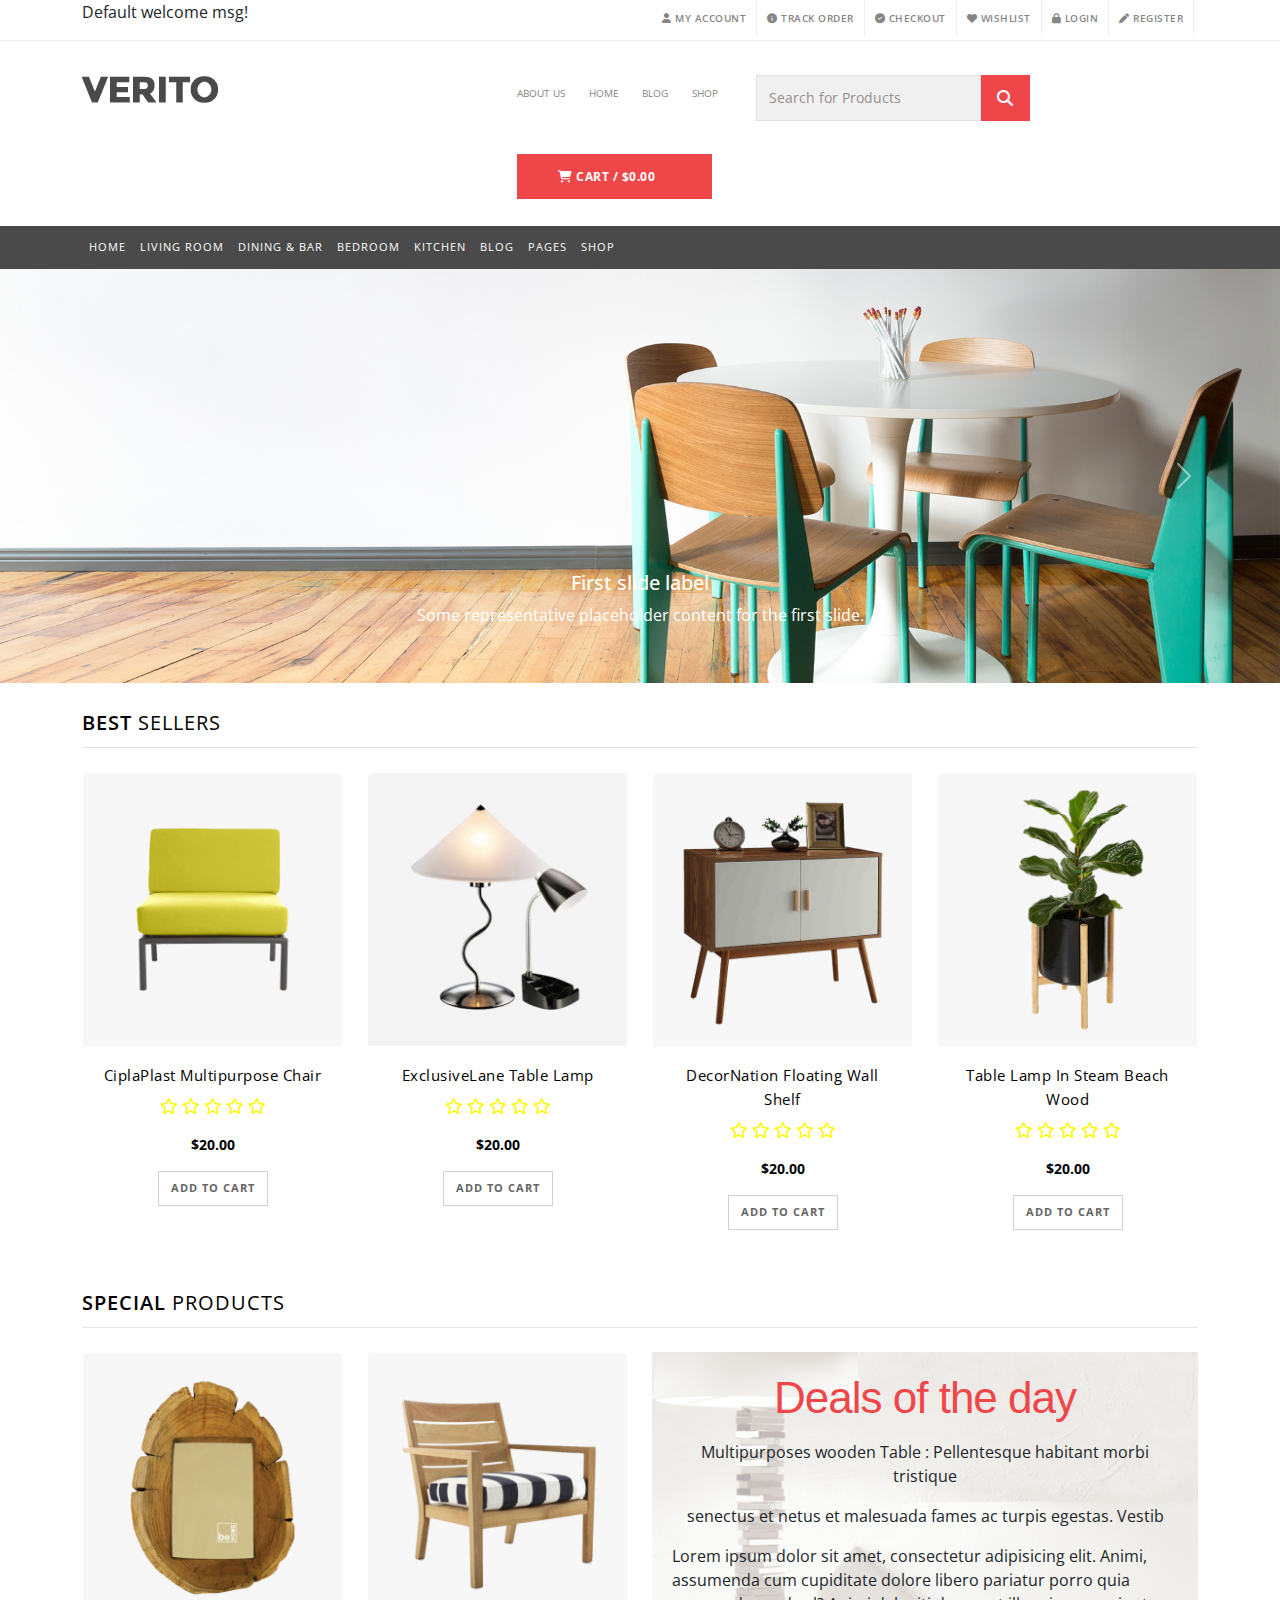
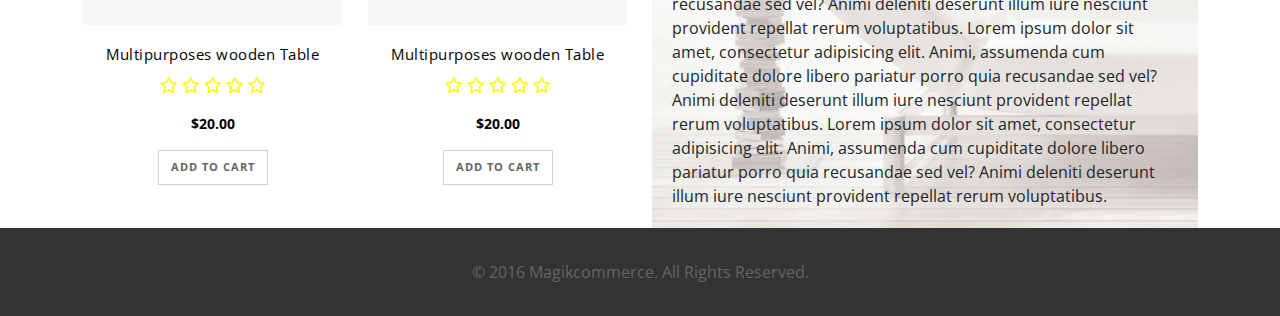
<file: index.html>
<!doctype html>
<html lang="en">
<head>
  <meta charset="utf-8">
  <meta name="viewport" content="width=device-width, initial-scale=1">
  <title>Verito Demo &#8211; Just another WordPress MagikThemes Sites site</title>
  <link href="css/style.css" rel="stylesheet">
</head>
<body>

<!--Markup for Header-->
<header>
  <div class="top-header">
    <div class="container">
      <div class="row">
        <div class="col-sm-3">
          <p>Default welcome msg!</p>
        </div>
        <div class="col-sm-6 offset-sm-3">
          <ul class="nav">
            <li class="nav-item">
              <a class="nav-link" href="#">
                <i class="fa-solid fa-user"></i>
                My Account
              </a>
            </li>
            <li class="nav-item">
              <a class="nav-link" href="#">
                <i class="fa-solid fa-circle-info"></i>
                Track Order
              </a>
            </li>
            <li class="nav-item">
              <a class="nav-link" href="#">
                <i class="fa-solid fa-circle-check"></i>
                Checkout
              </a>
            </li>
            <li class="nav-item">
              <a class="nav-link" href="#">
                <i class="fa-solid fa-heart"></i>
                Wishlist
              </a>
            </li>
            <li class="nav-item">
              <a class="nav-link" href="login.html">
                <i class="fa-solid fa-lock"></i>
                Login
              </a>
            </li>
            <li class="nav-item">
              <a class="nav-link" href="sign-up.html">
                <i class="fa-solid fa-pen"></i>
                Register
              </a>
            </li>
          </ul>
        </div>
      </div>

    </div>
  </div>

  <div class="middle-part">
    <div class="container">
      <div class="row">
        <div class="col-sm-2">
          <div class="logo">
            <a class="navbar-brand" href="#">
              <img src="img/logo.png" alt="Logo Icon" class="img-fluid">
            </a>
          </div>
        </div>
        <div class="col-sm-8 offset-sm-2">
          <ul class="nav ms-5">
            <li class="nav-item">
              <a class="nav-link about-us" href="#"> About Us</a>
            </li>
            <li class="nav-item">
              <a class="nav-link about-us" href="#">Home</a>
            </li>
            <li class="nav-item">
              <a class="nav-link about-us" href="#">Blog</a>
            </li>
            <li class="nav-item">
              <a class="nav-link about-us me-4" href="#">Shop</a>
            </li>
            <li class="nav-item">
              <a class="nav-link" href="#">
                <div class="input-group mb-3">
                  <input type="text" class="form-control" placeholder="Search for Products" aria-label="Search for Products" aria-describedby="basic-addon">
                  <span class="input-group-text" id="basic-addon">
                    <i class="fa-solid fa-magnifying-glass"></i>
                  </span>
                </div>

              </a>
            </li>
            <li class="nav-item">
              <a class="nav-link" href="#">
                <button type="button" class="btn btn-danger">
                  <i class="fa-solid fa-cart-shopping"></i>
                  <span class="price">Cart / <span class="price_code">&dollar;</span>0.00</span>
                </button>
              </a>
            </li>

          </ul>
        </div>
      </div>

    </div>

  </div>

  <nav class="navbar navbar-expand-lg bg-body-tertiary">
    <div class="container">
      <button class="navbar-toggler" type="button" data-bs-toggle="collapse" data-bs-target="#myNav" aria-controls="navbarSupportedContent" aria-expanded="false" aria-label="Toggle navigation">
        <span class="navbar-toggler-icon"></span>
      </button>
      <div class="collapse navbar-collapse" id="myNav">
        <ul class="navbar-nav me-auto mb-2 mb-lg-0">
          <li class="nav-item">
            <a class="nav-link active" aria-current="page" href="index.html">Home</a>
          </li>
          <li class="nav-item">
            <a class="nav-link" href="product.html">Living Room</a>
          </li>
          <li class="nav-item">
            <a class="nav-link" href="#"> Dining & Bar</a>
          </li>
          <li class="nav-item">
            <a class="nav-link" href="#">Bedroom</a>
          </li>
          <li class="nav-item">
            <a class="nav-link" href="#">Kitchen</a>
          </li>
          <li class="nav-item">
            <a class="nav-link" href="#">Blog</a>
          </li>
          <li class="nav-item">
            <a class="nav-link" href="#">Pages</a>
          </li>
          <li class="nav-item">
            <a class="nav-link" href="#">Shop</a>
          </li>

        </ul>
      </div>
    </div>
  </nav>

</header>

<!--Markup for Banner-->
<section class="banner">
  <div id="myCarousel" class="carousel slide carousel-fade" data-bs-ride="carousel" data-bs-touch="true">
    <div class="carousel-inner">
      <div class="carousel-item active">
        <img src="img/slide-1.jpg" class="d-block w-100" alt="Banner image">
        <div class="carousel-caption d-none d-md-block">
          <h5>First slide label</h5>
          <p>Some representative placeholder content for the first slide.</p>
        </div>
      </div>
      <div class="carousel-item">
        <img src="img/slide-2.jpg" class="d-block w-100" alt="Banner image">
        <div class="carousel-caption d-none d-md-block">
          <h5>Second slide label</h5>
          <p>Some representative placeholder content for the second slide.</p>
        </div>
      </div>
      <div class="carousel-item">
        <img src="img/slide-3.jpg" class="d-block w-100" alt="Banner image">
        <div class="carousel-caption d-none d-md-block">
          <h5>Third slide label</h5>
          <p>Some representative placeholder content for the third slide.</p>
        </div>
      </div>
      <div class="carousel-item">
        <img src="img/slide-4.jpg" class="d-block w-100" alt="Banner image">
        <div class="carousel-caption d-none d-md-block">
          <h5>Third slide label</h5>
          <p>Some representative placeholder content for the third slide.</p>
        </div>
      </div>


    </div>
    <button class="carousel-control-prev" type="button" data-bs-target="#myCarousel" data-bs-slide="prev">
      <span class="carousel-control-prev-icon" aria-hidden="true"></span>
      <span class="visually-hidden">Previous</span>
    </button>
    <button class="carousel-control-next" type="button" data-bs-target="#myCarousel" data-bs-slide="next">
      <span class="carousel-control-next-icon" aria-hidden="true"></span>
      <span class="visually-hidden">Next</span>
    </button>
  </div>

</section>

<!--Markup for Best Sellers-->
<section class="products">
  <div class="container">
    <h2 class="text-uppercase">Best <span>Sellers</span></h2>

    <div class="row row-cols-1 row-cols-md-4 g-4">
      <div class="col">
        <div class="card h-100">
          <a href="product-detail.html" title="CiplaPlast Multipurpose Chair"><img src="img/product1-266x280.jpg" class="card-img-top" alt="Best Seller Image"></a>
          <div class="card-body text-center">
            <h5 class="card-title"><a href="product-detail.html">CiplaPlast Multipurpose Chair</a></h5>
            <p class="rating">
              <i class="fa-regular fa-star"></i>
              <i class="fa-regular fa-star"></i>
              <i class="fa-regular fa-star"></i>
              <i class="fa-regular fa-star"></i>
              <i class="fa-regular fa-star"></i>
            </p>
            <p class="price">&dollar;20.00</p>
            <p class="">
              <button type="button" class="btn btn-danger">Add to cart</button>
            </p>
          </div>
        </div>
      </div>
      <div class="col">
        <div class="card h-100">
          <a href="#" title="ExclusiveLane Table Lamp"><img src="img/product5-266x280.jpg" class="card-img-top" alt="Best Seller Image"></a>
          <div class="card-body text-center">
            <h5 class="card-title"><a href="#"> ExclusiveLane Table Lamp</a></h5>
            <p class="rating">
              <i class="fa-regular fa-star"></i>
              <i class="fa-regular fa-star"></i>
              <i class="fa-regular fa-star"></i>
              <i class="fa-regular fa-star"></i>
              <i class="fa-regular fa-star"></i>
            </p>
            <p class="price">&dollar;20.00</p>
            <p class="">
              <button type="button" class="btn btn-danger">Add to cart</button>
            </p>
          </div>
        </div>
      </div>
      <div class="col">
        <div class="card h-100">
          <a href="#" title="DecorNation Floating Wall Shelf"><img src="img/product2-266x280.jpg" class="card-img-top" alt="Best Seller Image"></a>
          <div class="card-body text-center">
            <h5 class="card-title"><a href="#">DecorNation Floating Wall Shelf</a></h5>
            <p class="rating">
              <i class="fa-regular fa-star"></i>
              <i class="fa-regular fa-star"></i>
              <i class="fa-regular fa-star"></i>
              <i class="fa-regular fa-star"></i>
              <i class="fa-regular fa-star"></i>
            </p>
            <p class="price">&dollar;20.00</p>
            <p class="">
              <button type="button" class="btn btn-danger">Add to cart</button>
            </p>
          </div>
        </div>
      </div>
      <div class="col">
        <div class="card h-100">
          <a href="#" title="Table Lamp In Steam Beach Wood"><img src="img/product23-266x280.jpg" class="card-img-top" alt="Best Seller Image"></a>
          <div class="card-body text-center">
            <h5 class="card-title"><a href="#">Table Lamp In Steam Beach Wood</a></h5>
            <p class="rating">
              <i class="fa-regular fa-star"></i>
              <i class="fa-regular fa-star"></i>
              <i class="fa-regular fa-star"></i>
              <i class="fa-regular fa-star"></i>
              <i class="fa-regular fa-star"></i>
            </p>
            <p class="price">&dollar;20.00</p>
            <p class="text-center">
              <button type="button" class="btn btn-danger">Add to cart</button>
            </p>
          </div>
        </div>
      </div>
    </div>
  </div>

</section>

<!--Markup for New Products-->
<section class="products">
  <div class="container">
    <h2 class="text-uppercase">Special <span>Products</span></h2>

    <div class="row">
      <div class="col-sm-6">
        <div class="row row-cols-1 row-cols-md-2 g-4">
          <div class="col">
            <div class="card h-100">
              <a href="#" title="Multipurposes wooden Table"><img src="img/product27-266x280.jpg" class="card-img-top" alt="Best Seller Image"></a>
              <div class="card-body text-center">
                <h5 class="card-title"><a href="#">Multipurposes wooden Table</a></h5>
                <p class="rating">
                  <i class="fa-regular fa-star"></i>
                  <i class="fa-regular fa-star"></i>
                  <i class="fa-regular fa-star"></i>
                  <i class="fa-regular fa-star"></i>
                  <i class="fa-regular fa-star"></i>
                </p>
                <p class="price">&dollar;20.00</p>
                <p class="">
                  <button type="button" class="btn btn-danger">Add to cart</button>
                </p>
              </div>
            </div>
          </div>
          <div class="col">
            <div class="card h-100">
              <a href="#" title="Multipurposes wooden Table"><img src="img/product22-266x280.jpg" class="card-img-top" alt="Best Seller Image"></a>
              <div class="card-body text-center">
                <h5 class="card-title"><a href="#">Multipurposes wooden Table</a></h5>
                <p class="rating">
                  <i class="fa-regular fa-star"></i>
                  <i class="fa-regular fa-star"></i>
                  <i class="fa-regular fa-star"></i>
                  <i class="fa-regular fa-star"></i>
                  <i class="fa-regular fa-star"></i>
                </p>
                <p class="price">&dollar;20.00</p>
                <p class="">
                  <button type="button" class="btn btn-danger">Add to cart</button>
                </p>
              </div>
            </div>
          </div>
        </div>
      </div>
      <div class="col-sm-6">
        <div class="offer-slider">
          <h3>Deals of the day</h3>
          <p class="text-center"></p>
          <p class="text-center">Multipurposes wooden Table : Pellentesque habitant morbi tristique </p>
          <p class="text-center">senectus et netus et malesuada fames ac turpis egestas. Vestib </p>
          Lorem ipsum dolor sit amet, consectetur adipisicing elit. Animi, assumenda cum cupiditate dolore libero pariatur porro quia recusandae sed vel? Animi deleniti deserunt illum iure nesciunt provident repellat rerum voluptatibus.
          Lorem ipsum dolor sit amet, consectetur adipisicing elit. Animi, assumenda cum cupiditate dolore libero pariatur porro quia recusandae sed vel? Animi deleniti deserunt illum iure nesciunt provident repellat rerum voluptatibus.
          Lorem ipsum dolor sit amet, consectetur adipisicing elit. Animi, assumenda cum cupiditate dolore libero pariatur porro quia recusandae sed vel? Animi deleniti deserunt illum iure nesciunt provident repellat rerum voluptatibus.

        </div>

      </div>

    </div>
  </div>

</section>



<footer>
  <div class="footer-bottom">
    <div class="container">
      <p class="text-center">&copy; 2016 Magikcommerce. All Rights Reserved.</p>
    </div>
  </div>
</footer>


<script src="js/bootstrap.bundle.min.js"></script>

<script>
  const myCarouselElement = document.querySelector('#myCarousel')

  const carousel = new bootstrap.Carousel(myCarouselElement, {
    interval: 1800,
    touch: true
  })

</script>
</body>
</html>
</file>
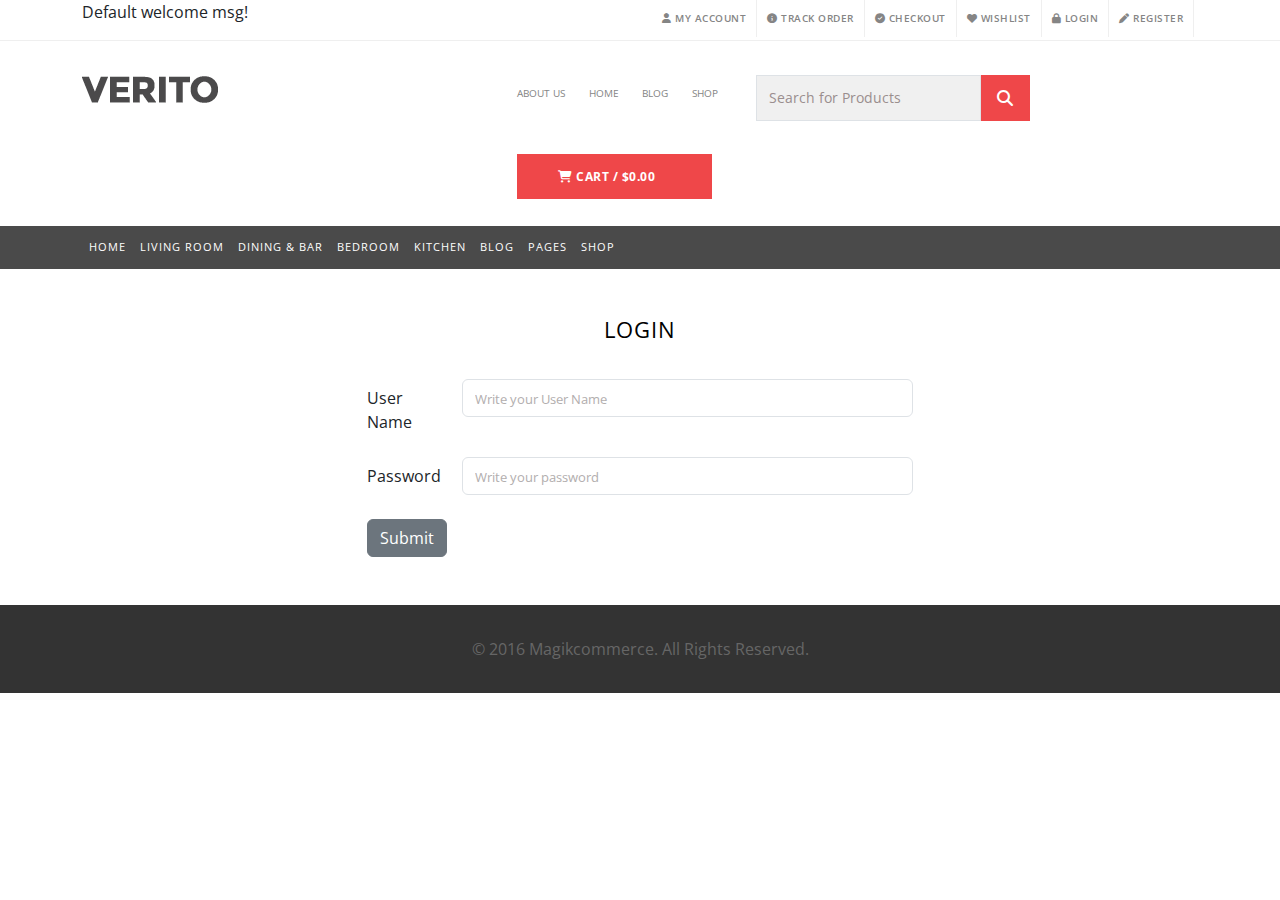
<file: login.html>
<!doctype html>
<html lang="en">
<head>
  <meta charset="utf-8">
  <meta name="viewport" content="width=device-width, initial-scale=1">
  <title>Verito Demo &#8211; Just another WordPress MagikThemes Sites site</title>
  <link href="css/style.css" rel="stylesheet">
</head>
<body>

<!--Markup for Header-->
<header>
  <div class="top-header">
    <div class="container">
      <div class="row">
        <div class="col-sm-3">
          <p>Default welcome msg!</p>
        </div>
        <div class="col-sm-6 offset-sm-3">
          <ul class="nav">
            <li class="nav-item">
              <a class="nav-link" href="#">
                <i class="fa-solid fa-user"></i>
                My Account
              </a>
            </li>
            <li class="nav-item">
              <a class="nav-link" href="#">
                <i class="fa-solid fa-circle-info"></i>
                Track Order
              </a>
            </li>
            <li class="nav-item">
              <a class="nav-link" href="#">
                <i class="fa-solid fa-circle-check"></i>
                Checkout
              </a>
            </li>
            <li class="nav-item">
              <a class="nav-link" href="#">
                <i class="fa-solid fa-heart"></i>
                Wishlist
              </a>
            </li>
            <li class="nav-item">
              <a class="nav-link" href="#">
                <i class="fa-solid fa-lock"></i>
                Login
              </a>
            </li>
            <li class="nav-item">
              <a class="nav-link" href="sign-up.html">
                <i class="fa-solid fa-pen"></i>
                Register
              </a>
            </li>
          </ul>
        </div>
      </div>

    </div>
  </div>

  <div class="middle-part">
    <div class="container">
      <div class="row">
        <div class="col-sm-2">
          <div class="logo">
            <a class="navbar-brand" href="#">
              <img src="img/logo.png" alt="Logo Icon" class="img-fluid">
            </a>
          </div>
        </div>
        <div class="col-sm-8 offset-sm-2">
          <ul class="nav ms-5">
            <li class="nav-item">
              <a class="nav-link about-us" href="#"> About Us</a>
            </li>
            <li class="nav-item">
              <a class="nav-link about-us" href="#">Home</a>
            </li>
            <li class="nav-item">
              <a class="nav-link about-us" href="#">Blog</a>
            </li>
            <li class="nav-item">
              <a class="nav-link about-us me-4" href="#">Shop</a>
            </li>
            <li class="nav-item">
              <a class="nav-link" href="#">
                <div class="input-group mb-3">
                  <input type="text" class="form-control" placeholder="Search for Products" aria-label="Search for Products" aria-describedby="basic-addon">
                  <span class="input-group-text" id="basic-addon">
                    <i class="fa-solid fa-magnifying-glass"></i>
                  </span>
                </div>

              </a>
            </li>
            <li class="nav-item">
              <a class="nav-link" href="#">
                <button type="button" class="btn btn-danger">
                  <i class="fa-solid fa-cart-shopping"></i>
                  <span class="price">Cart / <span class="price_code">&dollar;</span>0.00</span>
                </button>
              </a>
            </li>

          </ul>
        </div>
      </div>

    </div>

  </div>

  <nav class="navbar navbar-expand-lg bg-body-tertiary">
    <div class="container">
      <button class="navbar-toggler" type="button" data-bs-toggle="collapse" data-bs-target="#myNav" aria-controls="navbarSupportedContent" aria-expanded="false" aria-label="Toggle navigation">
        <span class="navbar-toggler-icon"></span>
      </button>
      <div class="collapse navbar-collapse" id="myNav">
        <ul class="navbar-nav me-auto mb-2 mb-lg-0">
          <li class="nav-item">
            <a class="nav-link active" aria-current="page" href="index.html">Home</a>
          </li>
          <li class="nav-item">
            <a class="nav-link" href="product.html">Living Room</a>
          </li>
          <li class="nav-item">
            <a class="nav-link" href="#"> Dining & Bar</a>
          </li>
          <li class="nav-item">
            <a class="nav-link" href="#">Bedroom</a>
          </li>
          <li class="nav-item">
            <a class="nav-link" href="#">Kitchen</a>
          </li>
          <li class="nav-item">
            <a class="nav-link" href="#">Blog</a>
          </li>
          <li class="nav-item">
            <a class="nav-link" href="#">Pages</a>
          </li>
          <li class="nav-item">
            <a class="nav-link" href="#">Shop</a>
          </li>

        </ul>
      </div>
    </div>
  </nav>

</header>

<section class="logIn">
  <div class="container">
    <h4 class="text-center mt-5 mb-4">Login</h4>
    <div class="row">
      <div class="col-sm-6 offset-sm-3">
        <form method="post" action="#">
          <div class="mb-3 row">
            <label for="inputUserName" class="col-sm-2 col-form-label">User Name</label>
            <div class="col-sm-10">
              <input
                      type="text"
                      class="form-control"
                      id="inputUserName"
                      name="user-name"
                      value=""
                      placeholder="Write your User Name">
            </div>
          </div>
          <div class="mb-3 row">
            <label for="inputPassword" class="col-sm-2 col-form-label">Password</label>
            <div class="col-sm-10">
              <input
                      type="password"
                      class="form-control"
                      id="inputPassword"
                      name="password"
                      value="" placeholder="Write your password">
            </div>
          </div>
          <div class="mb-5 row mt-4">
            <div class="col-sm-10">
              <button type="submit" class="btn btn-secondary">Submit</button>
            </div>
          </div>



        </form>


      </div>
    </div>


  </div>
</section>



<footer>
  <div class="footer-bottom">
    <div class="container">
      <p class="text-center">&copy; 2016 Magikcommerce. All Rights Reserved.</p>
    </div>
  </div>
</footer>


<script src="js/bootstrap.bundle.min.js"></script>

<script>
  const myCarouselElement = document.querySelector('#myCarousel')

  const carousel = new bootstrap.Carousel(myCarouselElement, {
    interval: 1800,
    touch: true
  })

</script>
</body>
</html>
</file>
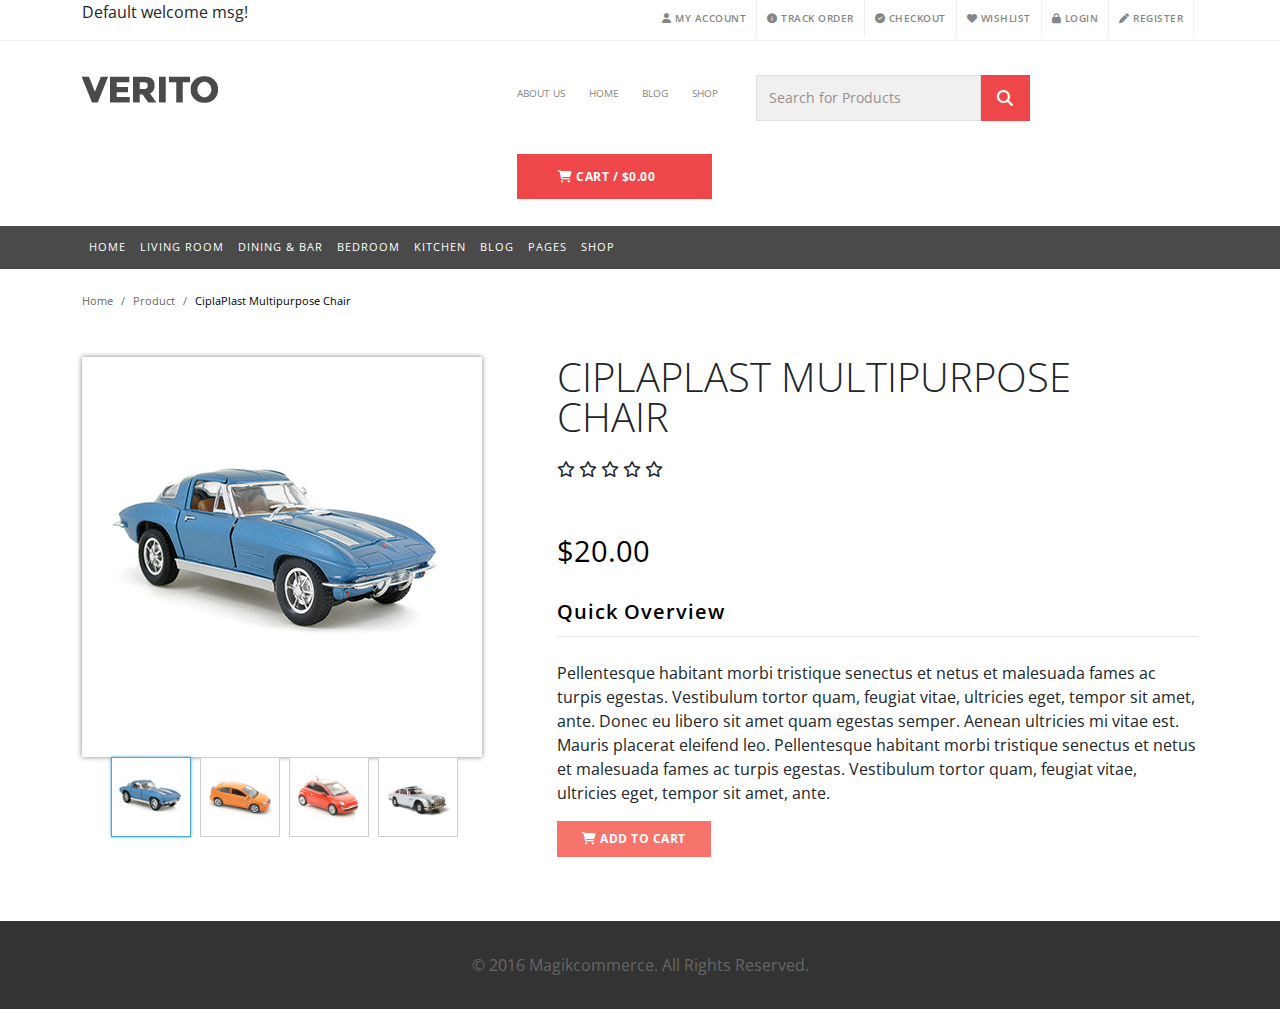
<file: product-detail.html>
<!doctype html>
<html lang="en">
<head>
  <meta charset="utf-8">
  <meta name="viewport" content="width=device-width, initial-scale=1">
  <title>Verito Demo &#8211; Just another WordPress MagikThemes Sites site</title>
  <script src="js/vendor/modernizr.js"></script>
  <script src="js/vendor/jquery.js"></script>
  <!-- xzoom plugin here -->
  <script type="text/javascript" src="dist/xzoom.min.js"></script>
  <link rel="stylesheet" type="text/css" href="dist/xzoom.css" media="all" />
  <!-- hammer plugin here -->


  <link href="css/style.css" rel="stylesheet">
</head>
<body>

<!--Markup for Header-->
<header>
  <div class="top-header">
    <div class="container">
      <div class="row">
        <div class="col-sm-3">
          <p>Default welcome msg!</p>
        </div>
        <div class="col-sm-6 offset-sm-3">
          <ul class="nav">
            <li class="nav-item">
              <a class="nav-link" href="#">
                <i class="fa-solid fa-user"></i>
                My Account
              </a>
            </li>
            <li class="nav-item">
              <a class="nav-link" href="#">
                <i class="fa-solid fa-circle-info"></i>
                Track Order
              </a>
            </li>
            <li class="nav-item">
              <a class="nav-link" href="#">
                <i class="fa-solid fa-circle-check"></i>
                Checkout
              </a>
            </li>
            <li class="nav-item">
              <a class="nav-link" href="#">
                <i class="fa-solid fa-heart"></i>
                Wishlist
              </a>
            </li>
            <li class="nav-item">
              <a class="nav-link" href="login.html">
                <i class="fa-solid fa-lock"></i>
                Login
              </a>
            </li>
            <li class="nav-item">
              <a class="nav-link" href="sign-up.html">
                <i class="fa-solid fa-pen"></i>
                Register
              </a>
            </li>
          </ul>
        </div>
      </div>

    </div>
  </div>

  <div class="middle-part">
    <div class="container">
      <div class="row">
        <div class="col-sm-2">
          <div class="logo">
            <a class="navbar-brand" href="#">
              <img src="img/logo.png" alt="Logo Icon" class="img-fluid">
            </a>
          </div>
        </div>
        <div class="col-sm-8 offset-sm-2">
          <ul class="nav ms-5">
            <li class="nav-item">
              <a class="nav-link about-us" href="#"> About Us</a>
            </li>
            <li class="nav-item">
              <a class="nav-link about-us" href="#">Home</a>
            </li>
            <li class="nav-item">
              <a class="nav-link about-us" href="#">Blog</a>
            </li>
            <li class="nav-item">
              <a class="nav-link about-us me-4" href="#">Shop</a>
            </li>
            <li class="nav-item">
              <a class="nav-link" href="#">
                <div class="input-group mb-3">
                  <input type="text" class="form-control" placeholder="Search for Products" aria-label="Search for Products" aria-describedby="basic-addon">
                  <span class="input-group-text" id="basic-addon">
                    <i class="fa-solid fa-magnifying-glass"></i>
                  </span>
                </div>

              </a>
            </li>
            <li class="nav-item">
              <a class="nav-link" href="#">
                <button type="button" class="btn btn-danger">
                  <i class="fa-solid fa-cart-shopping"></i>
                  <span class="price">Cart / <span class="price_code">&dollar;</span>0.00</span>
                </button>
              </a>
            </li>

          </ul>
        </div>
      </div>

    </div>

  </div>

  <nav class="navbar navbar-expand-lg bg-body-tertiary">
    <div class="container">
      <button class="navbar-toggler" type="button" data-bs-toggle="collapse" data-bs-target="#myNav" aria-controls="navbarSupportedContent" aria-expanded="false" aria-label="Toggle navigation">
        <span class="navbar-toggler-icon"></span>
      </button>
      <div class="collapse navbar-collapse" id="myNav">
        <ul class="navbar-nav me-auto mb-2 mb-lg-0">
          <li class="nav-item">
            <a class="nav-link active" aria-current="page" href="index.html">Home</a>
          </li>
          <li class="nav-item">
            <a class="nav-link" href="product.html">Living Room</a>
          </li>
          <li class="nav-item">
            <a class="nav-link" href="#"> Dining & Bar</a>
          </li>
          <li class="nav-item">
            <a class="nav-link" href="#">Bedroom</a>
          </li>
          <li class="nav-item">
            <a class="nav-link" href="#">Kitchen</a>
          </li>
          <li class="nav-item">
            <a class="nav-link" href="#">Blog</a>
          </li>
          <li class="nav-item">
            <a class="nav-link" href="#">Pages</a>
          </li>
          <li class="nav-item">
            <a class="nav-link" href="#">Shop</a>
          </li>

        </ul>
      </div>
    </div>
  </nav>

</header>

<div class="product-breadcrumb mt-4">
  <div class="container">
    <nav aria-label="breadcrumb">
      <ol class="breadcrumb">
        <li class="breadcrumb-item"><a href="index.html">Home</a></li>
        <li class="breadcrumb-item"><a href="product.html">Product</a></li>
        <li class="breadcrumb-item active" aria-current="page">CiplaPlast Multipurpose Chair</li>
      </ol>
    </nav>
  </div>
</div>

<section class="product-detail mt-5 mb-5">
  <div class="container">
    <div class="row">
      <div class="col-sm-5">
        <div class="xzoom-container">
          <img class="xzoom" id="xzoom-default" src="img/gallery/preview/01_b_car.jpg" xoriginal="img/gallery/original/01_b_car.jpg" />
          <div class="xzoom-thumbs">
            <a href="img/gallery/original/01_b_car.jpg"><img class="xzoom-gallery" width="80" src="img/gallery/thumbs/01_b_car.jpg"  xpreview="img/gallery/preview/01_b_car.jpg" title="The description goes here"></a>
            <a href="img/gallery/original/02_o_car.jpg"><img class="xzoom-gallery" width="80" src="img/gallery/preview/02_o_car.jpg" title="The description goes here"></a>
            <a href="img/gallery/original/03_r_car.jpg"><img class="xzoom-gallery" width="80" src="img/gallery/preview/03_r_car.jpg" title="The description goes here"></a>
            <a href="img/gallery/original/04_g_car.jpg"><img class="xzoom-gallery" width="80" src="img/gallery/preview/04_g_car.jpg" title="The description goes here"></a>
          </div>
        </div>
      </div>
      <div class="col-sm-7">

        <div class="product-name">
          <h1 class="product_title entry-title text-uppercase">CiplaPlast Multipurpose Chair</h1>
        </div>
        <div class="rating mt-2">
          <p>
            <i class="fa-regular fa-star"></i>
            <i class="fa-regular fa-star"></i>
            <i class="fa-regular fa-star"></i>
            <i class="fa-regular fa-star"></i>
            <i class="fa-regular fa-star"></i>
          </p>
          <p class="price mt-5">&dollar;20.00</p>
        </div>
        <div class="short-description">
          <h2>Quick Overview</h2>
          <p>Pellentesque habitant morbi tristique senectus et netus et malesuada fames ac turpis egestas. Vestibulum tortor quam, feugiat vitae, ultricies eget, tempor sit amet, ante. Donec eu libero sit amet quam egestas semper. Aenean ultricies mi vitae est. Mauris placerat eleifend leo. Pellentesque habitant morbi tristique senectus et netus et malesuada fames ac turpis egestas. Vestibulum tortor quam, feugiat vitae, ultricies eget, tempor sit amet, ante.</p>
        </div>



          <button type="button" class="btn btn-danger">
            <i class="fa-solid fa-cart-shopping"></i>
            Add to cart
          </button>


      </div>
    </div>

  </div>
</section>

<footer>
  <div class="footer-bottom">
    <div class="container">
      <p class="text-center">&copy; 2016 Magikcommerce. All Rights Reserved.</p>
    </div>
  </div>
</footer>


<script src="js/bootstrap.bundle.min.js"></script>

<script src="js/foundation.min.js"></script>
<script src="js/setup.js"></script>
</body>
</html>
</file>
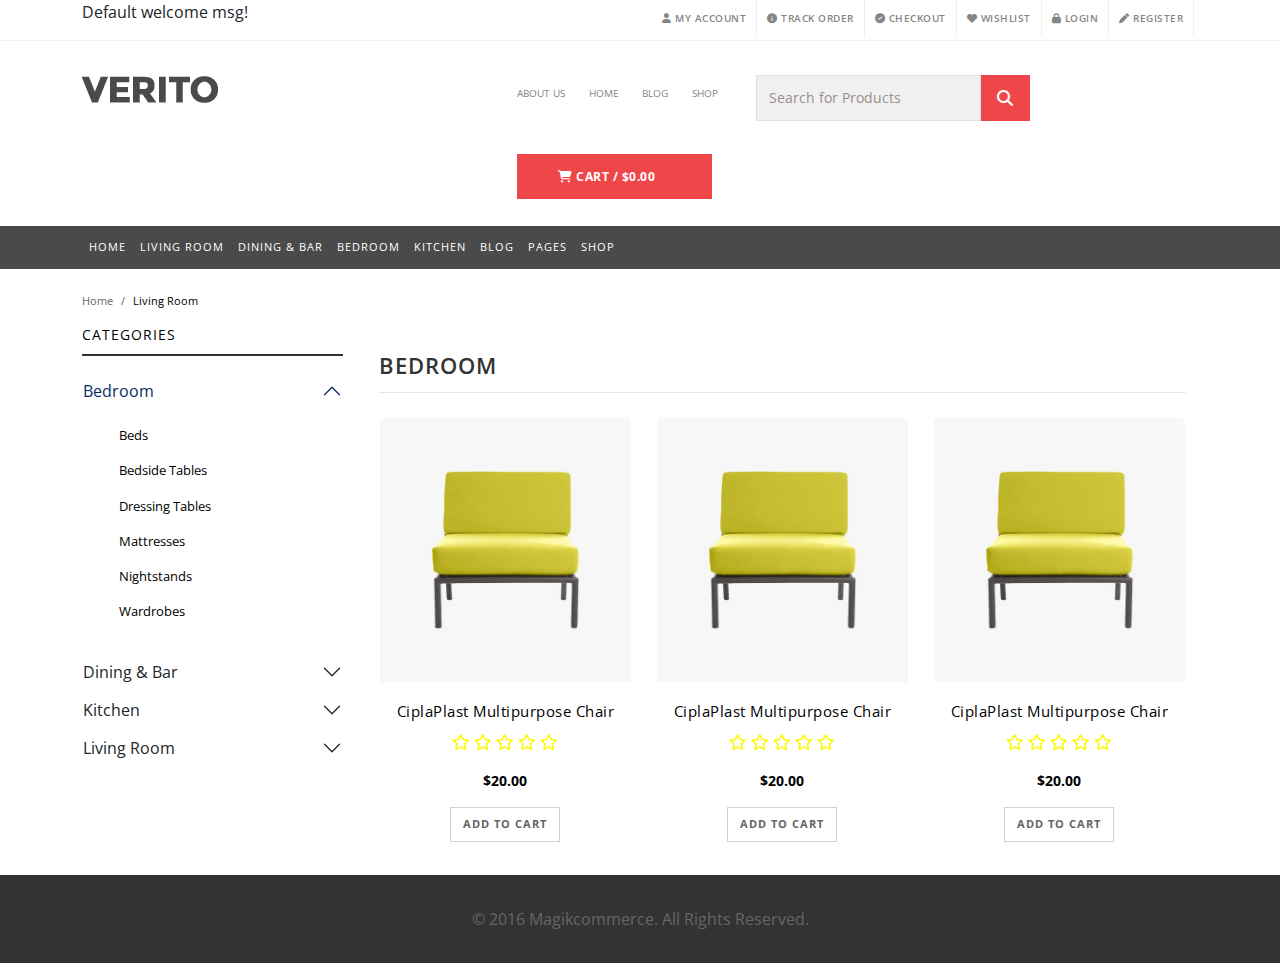
<file: product.html>
<!doctype html>
<html lang="en">
<head>
  <meta charset="utf-8">
  <meta name="viewport" content="width=device-width, initial-scale=1">
  <title>Verito Demo &#8211; Just another WordPress MagikThemes Sites site</title>
  <link href="css/style.css" rel="stylesheet">
</head>
<body>

<!--Markup for Header-->
<header>
  <div class="top-header">
    <div class="container">
      <div class="row">
        <div class="col-sm-3">
          <p>Default welcome msg!</p>
        </div>
        <div class="col-sm-6 offset-sm-3">
          <ul class="nav">
            <li class="nav-item">
              <a class="nav-link" href="#">
                <i class="fa-solid fa-user"></i>
                My Account
              </a>
            </li>
            <li class="nav-item">
              <a class="nav-link" href="#">
                <i class="fa-solid fa-circle-info"></i>
                Track Order
              </a>
            </li>
            <li class="nav-item">
              <a class="nav-link" href="#">
                <i class="fa-solid fa-circle-check"></i>
                Checkout
              </a>
            </li>
            <li class="nav-item">
              <a class="nav-link" href="#">
                <i class="fa-solid fa-heart"></i>
                Wishlist
              </a>
            </li>
            <li class="nav-item">
              <a class="nav-link" href="login.html">
                <i class="fa-solid fa-lock"></i>
                Login
              </a>
            </li>
            <li class="nav-item">
              <a class="nav-link" href="sign-up.html">
                <i class="fa-solid fa-pen"></i>
                Register
              </a>
            </li>
          </ul>
        </div>
      </div>

    </div>
  </div>

  <div class="middle-part">
    <div class="container">
      <div class="row">
        <div class="col-sm-2">
          <div class="logo">
            <a class="navbar-brand" href="#">
              <img src="img/logo.png" alt="Logo Icon" class="img-fluid">
            </a>
          </div>
        </div>
        <div class="col-sm-8 offset-sm-2">
          <ul class="nav ms-5">
            <li class="nav-item">
              <a class="nav-link about-us" href="#"> About Us</a>
            </li>
            <li class="nav-item">
              <a class="nav-link about-us" href="#">Home</a>
            </li>
            <li class="nav-item">
              <a class="nav-link about-us" href="#">Blog</a>
            </li>
            <li class="nav-item">
              <a class="nav-link about-us me-4" href="#">Shop</a>
            </li>
            <li class="nav-item">
              <a class="nav-link" href="#">
                <div class="input-group mb-3">
                  <input type="text" class="form-control" placeholder="Search for Products" aria-label="Search for Products" aria-describedby="basic-addon">
                  <span class="input-group-text" id="basic-addon">
                    <i class="fa-solid fa-magnifying-glass"></i>
                  </span>
                </div>

              </a>
            </li>
            <li class="nav-item">
              <a class="nav-link" href="#">
                <button type="button" class="btn btn-danger">
                  <i class="fa-solid fa-cart-shopping"></i>
                  <span class="price">Cart / <span class="price_code">&dollar;</span>0.00</span>
                </button>
              </a>
            </li>

          </ul>
        </div>
      </div>

    </div>

  </div>

  <nav class="navbar navbar-expand-lg bg-body-tertiary">
    <div class="container">
      <button class="navbar-toggler" type="button" data-bs-toggle="collapse" data-bs-target="#myNav" aria-controls="navbarSupportedContent" aria-expanded="false" aria-label="Toggle navigation">
        <span class="navbar-toggler-icon"></span>
      </button>
      <div class="collapse navbar-collapse" id="myNav">
        <ul class="navbar-nav me-auto mb-2 mb-lg-0">
          <li class="nav-item">
            <a class="nav-link active" aria-current="page" href="index.html">Home</a>
          </li>
          <li class="nav-item">
            <a class="nav-link" href="product.html">Living Room</a>
          </li>
          <li class="nav-item">
            <a class="nav-link" href="#"> Dining & Bar</a>
          </li>
          <li class="nav-item">
            <a class="nav-link" href="#">Bedroom</a>
          </li>
          <li class="nav-item">
            <a class="nav-link" href="#">Kitchen</a>
          </li>
          <li class="nav-item">
            <a class="nav-link" href="#">Blog</a>
          </li>
          <li class="nav-item">
            <a class="nav-link" href="#">Pages</a>
          </li>
          <li class="nav-item">
            <a class="nav-link" href="#">Shop</a>
          </li>

        </ul>
      </div>
    </div>
  </nav>

</header>

<div class="product-breadcrumb mt-4">
  <div class="container">
    <nav aria-label="breadcrumb">
      <ol class="breadcrumb">
        <li class="breadcrumb-item"><a href="index.html">Home</a></li>
        <li class="breadcrumb-item active" aria-current="page">Living Room</li>
      </ol>
    </nav>
  </div>

</div>

<section class="wrapper">
  <div class="container">
    <div class="row">
      <div class="col-sm-3">
        <h3 class="mb-2">Categories</h3>
        <div class="accordion" id="myAccordion">
          <div class="accordion-item">
            <h2 class="accordion-header">
              <button class="accordion-button" type="button" id="bedroom" data-bs-toggle="collapse" data-bs-target="#collapseOne" aria-expanded="true" aria-controls="collapseOne">
                Bedroom
              </button>
            </h2>
            <div id="collapseOne" class="accordion-collapse collapse show" data-bs-parent="#myAccordion">
              <div class="accordion-body">
                <ul class="nav flex-column">
                  <li class="nav-item">
                    <a class="nav-link" href="#">Beds</a>
                  </li>
                  <li class="nav-item">
                    <a class="nav-link" href="#">Bedside Tables</a>
                  </li>
                  <li class="nav-item">
                    <a class="nav-link" href="#">Dressing Tables</a>
                  </li>
                  <li class="nav-item">
                    <a class="nav-link" href="#">Mattresses</a>
                  </li>
                  <li class="nav-item">
                    <a class="nav-link" href="#">Nightstands</a>
                  </li>
                  <li class="nav-item">
                    <a class="nav-link" href="#">Wardrobes</a>
                  </li>
                </ul>

              </div>
            </div>
          </div>
          <div class="accordion-item">
            <h2 class="accordion-header">
              <button class="accordion-button collapsed" type="button" data-bs-toggle="collapse" data-bs-target="#collapseTwo" aria-expanded="false" aria-controls="collapseTwo">
                Dining & Bar
              </button>
            </h2>
            <div id="collapseTwo" class="accordion-collapse collapse" data-bs-parent="#myAccordion">
              <div class="accordion-body">
                <ul class="nav flex-column">
                  <li class="nav-item">
                    <a class="nav-link" href="#">Bar Stools</a>
                  </li>
                  <li class="nav-item">
                    <a class="nav-link" href="#">Dining Chairs</a>
                  </li>
                  <li class="nav-item">
                    <a class="nav-link" href="#">Dressing Tables</a>
                  </li>
                  <li class="nav-item">
                    <a class="nav-link" href="#">Dining Sets</a>
                  </li>
                  <li class="nav-item">
                    <a class="nav-link" href="#">Dining Tables</a>
                  </li>
                  <li class="nav-item">
                    <a class="nav-link" href="#">Serving Carts</a>
                  </li>
                  <li class="nav-item">
                    <a class="nav-link" href="#">Sideboards</a>
                  </li>

                </ul>
              </div>
            </div>
          </div>
          <div class="accordion-item">
            <h2 class="accordion-header">
              <button class="accordion-button collapsed" type="button" data-bs-toggle="collapse" data-bs-target="#collapseThree" aria-expanded="false" aria-controls="collapseThree">
                Kitchen
              </button>
            </h2>
            <div id="collapseThree" class="accordion-collapse collapse" data-bs-parent="#myAccordion">
              <div class="accordion-body">
                <strong>This is the third item's accordion body.</strong> It is hidden by default, until the collapse plugin adds the appropriate classes that we use to style each element. These classes control the overall appearance, as well as the showing and hiding via CSS transitions. You can modify any of this with custom CSS or overriding our default variables. It's also worth noting that just about any HTML can go within the <code>.accordion-body</code>, though the transition does limit overflow.
              </div>
            </div>
          </div>
          <div class="accordion-item">
            <h2 class="accordion-header">
              <button class="accordion-button collapsed" type="button" data-bs-toggle="collapse" data-bs-target="#collapseFour" aria-expanded="false" aria-controls="collapseFour">
                Living Room
              </button>
            </h2>
            <div id="collapseFour" class="accordion-collapse collapse" data-bs-parent="#myAccordion">
              <div class="accordion-body">
                <strong>This is the third item's accordion body.</strong> It is hidden by default, until the collapse plugin adds the appropriate classes that we use to style each element. These classes control the overall appearance, as well as the showing and hiding via CSS transitions. You can modify any of this with custom CSS or overriding our default variables. It's also worth noting that just about any HTML can go within the <code>.accordion-body</code>, though the transition does limit overflow.
              </div>
            </div>
          </div>
        </div>

      </div>
      <div class="col-sm-9">
        <section class="products">
          <div class="container">
            <h2 class="text-uppercase"><a href="#bedroom">Bedroom</a> </h2>

            <div class="row row-cols-1 row-cols-md-3 g-4">
              <div class="col">
                <div class="card h-100">
                  <a href="product-detail.html" title="CiplaPlast Multipurpose Chair"><img src="img/product1-266x280.jpg" class="card-img-top" alt="Best Seller Image"></a>
                  <div class="card-body text-center">
                    <h5 class="card-title"><a href="product-detail.html">CiplaPlast Multipurpose Chair</a></h5>
                    <p class="rating">
                      <i class="fa-regular fa-star"></i>
                      <i class="fa-regular fa-star"></i>
                      <i class="fa-regular fa-star"></i>
                      <i class="fa-regular fa-star"></i>
                      <i class="fa-regular fa-star"></i>
                    </p>
                    <p class="price">&dollar;20.00</p>
                    <p class="">
                      <button type="button" class="btn btn-danger">Add to cart</button>
                    </p>
                  </div>
                </div>
              </div>
              <div class="col">
                <div class="card h-100">
                  <a href="#" title="CiplaPlast Multipurpose Chair"><img src="img/product1-266x280.jpg" class="card-img-top" alt="Best Seller Image"></a>
                  <div class="card-body text-center">
                    <h5 class="card-title"><a href="#">CiplaPlast Multipurpose Chair</a></h5>
                    <p class="rating">
                      <i class="fa-regular fa-star"></i>
                      <i class="fa-regular fa-star"></i>
                      <i class="fa-regular fa-star"></i>
                      <i class="fa-regular fa-star"></i>
                      <i class="fa-regular fa-star"></i>
                    </p>
                    <p class="price">&dollar;20.00</p>
                    <p class="">
                      <button type="button" class="btn btn-danger">Add to cart</button>
                    </p>
                  </div>
                </div>
              </div>
              <div class="col">
                <div class="card h-100">
                  <a href="#" title="CiplaPlast Multipurpose Chair"><img src="img/product1-266x280.jpg" class="card-img-top" alt="Best Seller Image"></a>
                  <div class="card-body text-center">
                    <h5 class="card-title"><a href="#">CiplaPlast Multipurpose Chair</a></h5>
                    <p class="rating">
                      <i class="fa-regular fa-star"></i>
                      <i class="fa-regular fa-star"></i>
                      <i class="fa-regular fa-star"></i>
                      <i class="fa-regular fa-star"></i>
                      <i class="fa-regular fa-star"></i>
                    </p>
                    <p class="price">&dollar;20.00</p>
                    <p class="">
                      <button type="button" class="btn btn-danger">Add to cart</button>
                    </p>
                  </div>
                </div>
              </div>
            </div>
          </div>

        </section>
      </div>
    </div>
  </div>

</section>

<footer>
  <div class="footer-bottom">
    <div class="container">
      <p class="text-center">&copy; 2016 Magikcommerce. All Rights Reserved.</p>
    </div>
  </div>
</footer>


<script src="js/bootstrap.bundle.min.js"></script>

<script>
  const myCarouselElement = document.querySelector('#myCarousel')

  const carousel = new bootstrap.Carousel(myCarouselElement, {
    interval: 1800,
    touch: true
  })

</script>
</body>
</html>
</file>
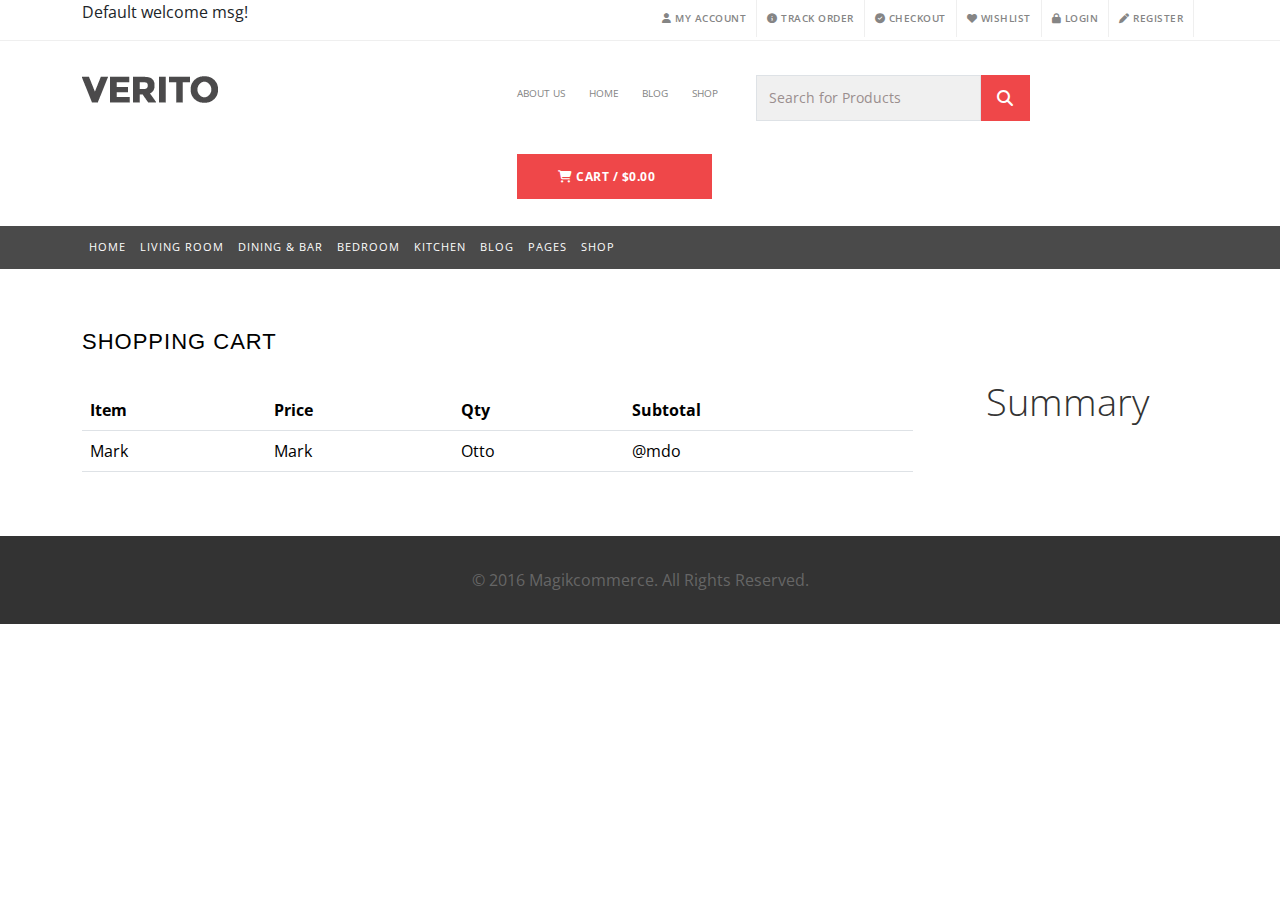
<file: shopping-cart.html>
<!doctype html>
<html lang="en">
<head>
  <meta charset="utf-8">
  <meta name="viewport" content="width=device-width, initial-scale=1">
  <title>Verito Demo &#8211; Just another WordPress MagikThemes Sites site</title>
  <link href="css/style.css" rel="stylesheet">
</head>
<body>

<!--Markup for Header-->
<header>
  <div class="top-header">
    <div class="container">
      <div class="row">
        <div class="col-sm-3">
          <p>Default welcome msg!</p>
        </div>
        <div class="col-sm-6 offset-sm-3">
          <ul class="nav">
            <li class="nav-item">
              <a class="nav-link" href="#">
                <i class="fa-solid fa-user"></i>
                My Account
              </a>
            </li>
            <li class="nav-item">
              <a class="nav-link" href="#">
                <i class="fa-solid fa-circle-info"></i>
                Track Order
              </a>
            </li>
            <li class="nav-item">
              <a class="nav-link" href="#">
                <i class="fa-solid fa-circle-check"></i>
                Checkout
              </a>
            </li>
            <li class="nav-item">
              <a class="nav-link" href="#">
                <i class="fa-solid fa-heart"></i>
                Wishlist
              </a>
            </li>
            <li class="nav-item">
              <a class="nav-link" href="login.html">
                <i class="fa-solid fa-lock"></i>
                Login
              </a>
            </li>
            <li class="nav-item">
              <a class="nav-link" href="sign-up.html">
                <i class="fa-solid fa-pen"></i>
                Register
              </a>
            </li>
          </ul>
        </div>
      </div>

    </div>
  </div>

  <div class="middle-part">
    <div class="container">
      <div class="row">
        <div class="col-sm-2">
          <div class="logo">
            <a class="navbar-brand" href="#">
              <img src="img/logo.png" alt="Logo Icon" class="img-fluid">
            </a>
          </div>
        </div>
        <div class="col-sm-8 offset-sm-2">
          <ul class="nav ms-5">
            <li class="nav-item">
              <a class="nav-link about-us" href="#"> About Us</a>
            </li>
            <li class="nav-item">
              <a class="nav-link about-us" href="#">Home</a>
            </li>
            <li class="nav-item">
              <a class="nav-link about-us" href="#">Blog</a>
            </li>
            <li class="nav-item">
              <a class="nav-link about-us me-4" href="#">Shop</a>
            </li>
            <li class="nav-item">
              <a class="nav-link" href="#">
                <div class="input-group mb-3">
                  <input type="text" class="form-control" placeholder="Search for Products" aria-label="Search for Products" aria-describedby="basic-addon">
                  <span class="input-group-text" id="basic-addon">
                    <i class="fa-solid fa-magnifying-glass"></i>
                  </span>
                </div>

              </a>
            </li>
            <li class="nav-item">
              <a class="nav-link" href="#">
                <button type="button" class="btn btn-danger">
                  <i class="fa-solid fa-cart-shopping"></i>
                  <span class="price">Cart / <span class="price_code">&dollar;</span>0.00</span>
                </button>
              </a>
            </li>

          </ul>
        </div>
      </div>

    </div>

  </div>

  <nav class="navbar navbar-expand-lg bg-body-tertiary">
    <div class="container">
      <button class="navbar-toggler" type="button" data-bs-toggle="collapse" data-bs-target="#myNav" aria-controls="navbarSupportedContent" aria-expanded="false" aria-label="Toggle navigation">
        <span class="navbar-toggler-icon"></span>
      </button>
      <div class="collapse navbar-collapse" id="myNav">
        <ul class="navbar-nav me-auto mb-2 mb-lg-0">
          <li class="nav-item">
            <a class="nav-link active" aria-current="page" href="index.html">Home</a>
          </li>
          <li class="nav-item">
            <a class="nav-link" href="product.html">Living Room</a>
          </li>
          <li class="nav-item">
            <a class="nav-link" href="#"> Dining & Bar</a>
          </li>
          <li class="nav-item">
            <a class="nav-link" href="#">Bedroom</a>
          </li>
          <li class="nav-item">
            <a class="nav-link" href="#">Kitchen</a>
          </li>
          <li class="nav-item">
            <a class="nav-link" href="#">Blog</a>
          </li>
          <li class="nav-item">
            <a class="nav-link" href="#">Pages</a>
          </li>
          <li class="nav-item">
            <a class="nav-link" href="#">Shop</a>
          </li>

        </ul>
      </div>
    </div>
  </nav>

</header>

<!--Markup for Shopping Cart-->
<section class="shopping-cart mb-5">
  <div class="container">
    <h2 class="page-title text-uppercase mt-5">Shopping Cart</h2>
    <div class="row">
      <div class="col-sm-9">

        <div class="cart-content mt-4">

          <form>
            <table class="table">
              <thead>
              <tr>
                <th scope="col">Item</th>
                <th scope="col">Price</th>
                <th scope="col">Qty</th>
                <th scope="col">Subtotal</th>
              </tr>
              </thead>
              <tbody>
              <tr>

                <td>Mark</td>
                <td>Mark</td>
                <td>Otto</td>
                <td>@mdo</td>
              </tr>

              </tbody>
            </table>

          </form>
        </div>

      </div>
      <div class="col-sm-3">
        <div class="summary">
          <h3 class="cart-summary text-center">Summary</h3>

        </div>
      </div>
    </div>
  </div>
</section>

<footer>
  <div class="footer-bottom">
    <div class="container">
      <p class="text-center">&copy; 2016 Magikcommerce. All Rights Reserved.</p>
    </div>
  </div>
</footer>


<script src="js/bootstrap.bundle.min.js"></script>


</body>
</html>
</file>
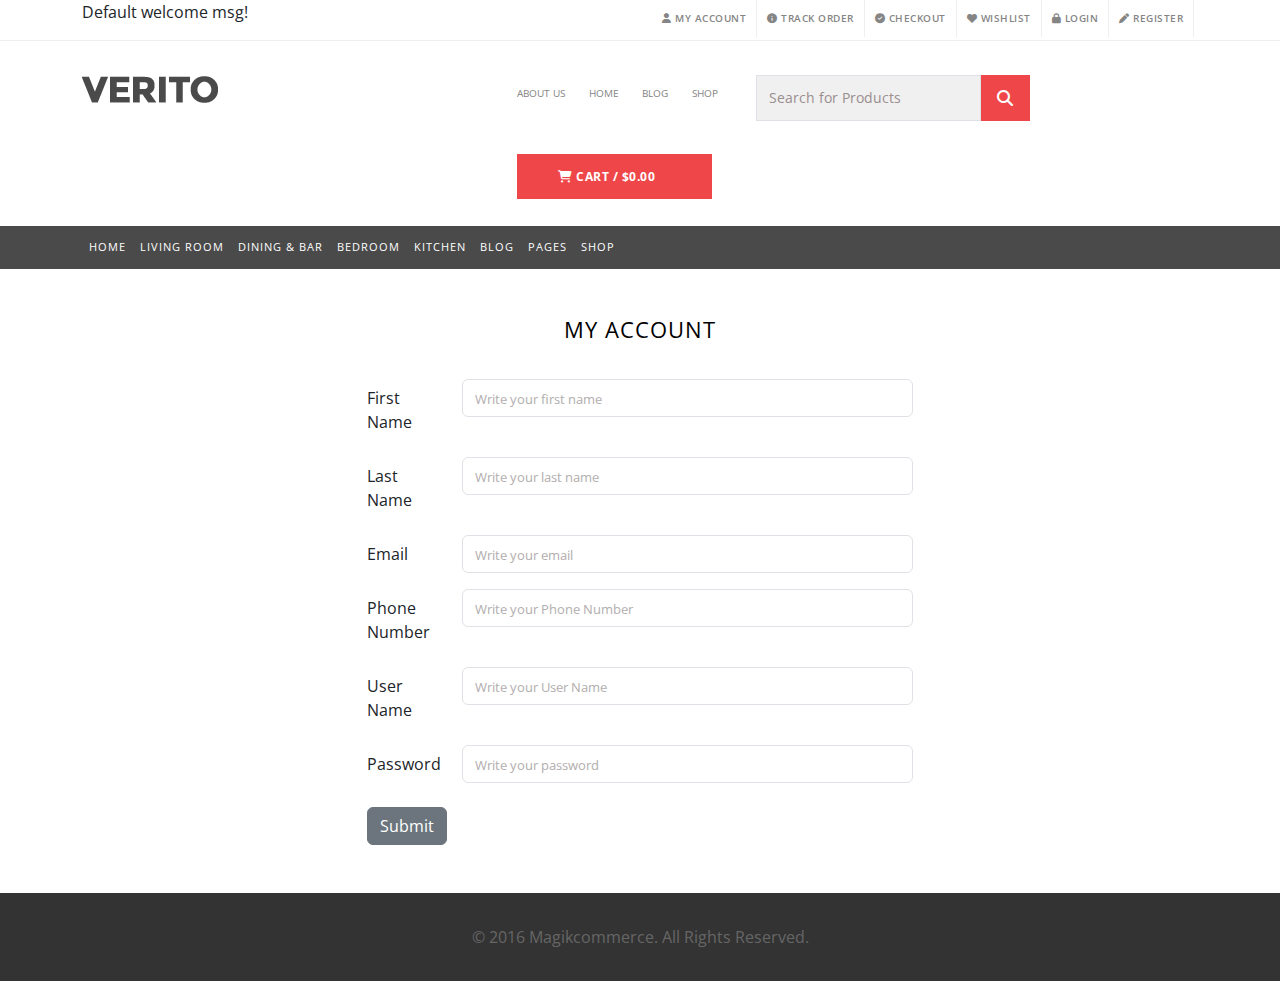
<file: sign-up.html>
<!doctype html>
<html lang="en">
<head>
  <meta charset="utf-8">
  <meta name="viewport" content="width=device-width, initial-scale=1">
  <title>Verito Demo &#8211; Just another WordPress MagikThemes Sites site</title>
  <link href="css/style.css" rel="stylesheet">
</head>
<body>

<!--Markup for Header-->
<header>
  <div class="top-header">
    <div class="container">
      <div class="row">
        <div class="col-sm-3">
          <p>Default welcome msg!</p>
        </div>
        <div class="col-sm-6 offset-sm-3">
          <ul class="nav">
            <li class="nav-item">
              <a class="nav-link" href="#">
                <i class="fa-solid fa-user"></i>
                My Account
              </a>
            </li>
            <li class="nav-item">
              <a class="nav-link" href="#">
                <i class="fa-solid fa-circle-info"></i>
                Track Order
              </a>
            </li>
            <li class="nav-item">
              <a class="nav-link" href="#">
                <i class="fa-solid fa-circle-check"></i>
                Checkout
              </a>
            </li>
            <li class="nav-item">
              <a class="nav-link" href="#">
                <i class="fa-solid fa-heart"></i>
                Wishlist
              </a>
            </li>
            <li class="nav-item">
              <a class="nav-link" href="login.html">
                <i class="fa-solid fa-lock"></i>
                Login
              </a>
            </li>
            <li class="nav-item">
              <a class="nav-link" href="sign-up.html">
                <i class="fa-solid fa-pen"></i>
                Register
              </a>
            </li>
          </ul>
        </div>
      </div>

    </div>
  </div>

  <div class="middle-part">
    <div class="container">
      <div class="row">
        <div class="col-sm-2">
          <div class="logo">
            <a class="navbar-brand" href="#">
              <img src="img/logo.png" alt="Logo Icon" class="img-fluid">
            </a>
          </div>
        </div>
        <div class="col-sm-8 offset-sm-2">
          <ul class="nav ms-5">
            <li class="nav-item">
              <a class="nav-link about-us" href="#"> About Us</a>
            </li>
            <li class="nav-item">
              <a class="nav-link about-us" href="#">Home</a>
            </li>
            <li class="nav-item">
              <a class="nav-link about-us" href="#">Blog</a>
            </li>
            <li class="nav-item">
              <a class="nav-link about-us me-4" href="#">Shop</a>
            </li>
            <li class="nav-item">
              <a class="nav-link" href="#">
                <div class="input-group mb-3">
                  <input type="text" class="form-control" placeholder="Search for Products" aria-label="Search for Products" aria-describedby="basic-addon">
                  <span class="input-group-text" id="basic-addon">
                    <i class="fa-solid fa-magnifying-glass"></i>
                  </span>
                </div>

              </a>
            </li>
            <li class="nav-item">
              <a class="nav-link" href="#">
                <button type="button" class="btn btn-danger">
                  <i class="fa-solid fa-cart-shopping"></i>
                  <span class="price">Cart / <span class="price_code">&dollar;</span>0.00</span>
                </button>
              </a>
            </li>

          </ul>
        </div>
      </div>

    </div>

  </div>

  <nav class="navbar navbar-expand-lg bg-body-tertiary">
    <div class="container">
      <button class="navbar-toggler" type="button" data-bs-toggle="collapse" data-bs-target="#myNav" aria-controls="navbarSupportedContent" aria-expanded="false" aria-label="Toggle navigation">
        <span class="navbar-toggler-icon"></span>
      </button>
      <div class="collapse navbar-collapse" id="myNav">
        <ul class="navbar-nav me-auto mb-2 mb-lg-0">
          <li class="nav-item">
            <a class="nav-link active" aria-current="page" href="index.html">Home</a>
          </li>
          <li class="nav-item">
            <a class="nav-link" href="product.html">Living Room</a>
          </li>
          <li class="nav-item">
            <a class="nav-link" href="#"> Dining & Bar</a>
          </li>
          <li class="nav-item">
            <a class="nav-link" href="#">Bedroom</a>
          </li>
          <li class="nav-item">
            <a class="nav-link" href="#">Kitchen</a>
          </li>
          <li class="nav-item">
            <a class="nav-link" href="#">Blog</a>
          </li>
          <li class="nav-item">
            <a class="nav-link" href="#">Pages</a>
          </li>
          <li class="nav-item">
            <a class="nav-link" href="#">Shop</a>
          </li>

        </ul>
      </div>
    </div>
  </nav>

</header>

<section class="myAccount">
  <div class="container">
    <h4 class="text-center mt-5 mb-4">My Account</h4>
    <div class="row">
      <div class="col-sm-6 offset-sm-3">
        <form method="post" action="#">
          <div class="mb-3 row">
            <label for="inputFirstName" class="col-sm-2 col-form-label">First Name</label>
            <div class="col-sm-10">
              <input
                      type="text"
                      class="form-control"
                      id="inputFirstName"
                      name="first-name"
                      value=""
                      placeholder="Write your first name">
            </div>
          </div>
          <div class="mb-3 row">
            <label for="inputLastName" class="col-sm-2 col-form-label">Last Name</label>
            <div class="col-sm-10">
              <input
                      type="text"
                      class="form-control"
                      id="inputLastName"
                      name="last-name"
                      value=""
                      placeholder="Write your last name">
            </div>
          </div>
          <div class="mb-3 row">
            <label for="inputEmail" class="col-sm-2 col-form-label">Email</label>
            <div class="col-sm-10">
              <input
                      type="email"
                      class="form-control"
                      id="inputEmail"
                      name="email"
                      value=""
                      placeholder="Write your email">
            </div>
          </div>
          <div class="mb-3 row">
            <label for="inputPhoneNumber" class="col-sm-2 col-form-label">Phone Number</label>
            <div class="col-sm-10">
              <input
                      type="tel"
                      class="form-control"
                      id="inputPhoneNumber"
                      name="phone-number"
                      value=""
                      placeholder="Write your Phone Number">
            </div>
          </div>
          <div class="mb-3 row">
            <label for="inputUserName" class="col-sm-2 col-form-label">User Name</label>
            <div class="col-sm-10">
              <input
                      type="text"
                      class="form-control"
                      id="inputUserName"
                      name="user-name"
                      value=""
                      placeholder="Write your User Name">
            </div>
          </div>
          <div class="mb-3 row">
            <label for="inputPassword" class="col-sm-2 col-form-label">Password</label>
            <div class="col-sm-10">
              <input
                      type="password"
                      class="form-control"
                      id="inputPassword"
                      name="password"
                      value="" placeholder="Write your password">
            </div>
          </div>
          <div class="mb-5 row mt-4">
            <div class="col-sm-10">
              <button type="submit" class="btn btn-secondary">Submit</button>
            </div>
          </div>



        </form>


      </div>
    </div>


  </div>
</section>



<footer>
  <div class="footer-bottom">
    <div class="container">
      <p class="text-center">&copy; 2016 Magikcommerce. All Rights Reserved.</p>
    </div>
  </div>
</footer>


<script src="js/bootstrap.bundle.min.js"></script>

<script>
  const myCarouselElement = document.querySelector('#myCarousel')

  const carousel = new bootstrap.Carousel(myCarouselElement, {
    interval: 1800,
    touch: true
  })

</script>
</body>
</html>
</file>
<file: css/style.css>
@import url('bootstrap.min.css');
@import url('all.min.css');
@import url('https://fonts.googleapis.com/css2?family=Open+Sans:ital,wght@0,300..800;1,300..800&display=swap');

html{
    font-size: 1rem;
}
body{
    font-family: "Open Sans", sans-serif;
}

h2{
    font-weight: 600;
    font-size: 1.25rem;
    letter-spacing: 1px;
    padding: 0.75rem 0;
    color: #000;
    margin-bottom: 1.5rem;
    margin-top: 1rem;
    border-bottom: 1px #e5e5e5 solid;

}
h2 span{
    font-weight: 400;
}

/*Style for Home Page*/

/*Style for header*/
header .top-header{
    border-bottom: 1px solid #efefef;
}
header .top-header .nav-link{
    font-size: 0.625rem;
    font-weight: 600;
    letter-spacing: 0.5px;
    border-right: 1px solid #efefef;
    color: #858585;
    display: inline-block;
    padding: 11px 10px;
    text-decoration: none;
    text-transform: uppercase;
}

header .middle-part{
    margin-top: 1.5rem;
    margin-bottom: 1.225rem;
}

header .middle-part .container .row .col-sm-2 .logo{
    margin-top: 0.7rem;
}


header .middle-part .container .row .col-sm-8 .nav .nav-link{
    padding: 0.625rem 0.4375rem 0.4375rem 0.4375rem;
    color: #858585;
    font-size: 0.625rem;
    font-weight: normal;
    text-transform: uppercase;
}

header .middle-part .container .row .col-sm-8 .nav .nav-link .form-control{
    border-radius: 0;
    background-color: #f0f0f0;
    padding: 0.7rem 1.8rem 0.7rem 0.75rem;
    font-size: 0.9rem;
    font-weight: 400;
    line-height: 1.5;
    color: #333;
}
header .middle-part .container .row .col-sm-8 .nav .nav-link .form-control::placeholder{
    color: #9a8e8e;
}

header .middle-part .container .row .col-sm-8 .nav .nav-link .input-group-text{
    border-radius: 0;
    background-color: #ef4749;
    border-color: transparent;
    color: #fff;
    padding: .375rem 1rem;
}



header .middle-part .container .row .col-sm-8 .nav .about-us{
    margin-top: 0.7rem;
    margin-right: 0.6rem;
}
header .middle-part .container .row .col-sm-8 .nav .nav-link .btn-danger{
    background-color: #ef4749;
    border-color: transparent;
}

header .middle-part .container .row .col-sm-8 .nav .nav-link .btn{
    border-radius: 0;
    color: #fff;
    font-size: 0.75rem;
    letter-spacing: 0.5px;
    line-height: 2.1rem;
    margin: 0;
    padding: 0.3rem 3.5rem 0.3rem 2.5rem;
    font-weight: 700;
    text-transform: uppercase;
}

header .bg-body-tertiary{
    background-color: #4a4a4a !important;
    padding-top: 0;
    padding-bottom: 0;
}
header .navbar .container .navbar-nav .nav-item{
    padding-left: 7px;
    padding-right: 7px;
}
header .navbar .container .navbar-nav .nav-link{
    font-size: 0.7rem;
    padding: 11px 0 7px;
    text-transform: uppercase;
    color: #fff;
    letter-spacing: 1px;
    transition: all 0.3s cubic-bezier(0.8, 0, 0, 1);
    border-bottom: 1px solid transparent;
    margin-top: 0.15rem;
    margin-bottom: 0.3rem;
}

header .navbar .container .navbar-nav .nav-item:hover{
    background-color: #f8f8f8;
}

header .navbar .container .navbar-nav .nav-item:hover .nav-link{
    color: #6c6c6c;
    border-bottom: 1px solid #d5cdcd;
    margin-bottom: 0.3rem;
}

/*Style for Carousel*/

.carousel-item {
    transition: transform 2s ease-in-out;
}

.carousel-fade .active.carousel-item-start,
.carousel-fade .active.carousel-item-end {
    transition: opacity 0s 2s;
}

/*Style for Best Sellers*/
.products .card{
    border-color: transparent;
}
.products .card .card-body .card-title a{
    text-decoration: none;
    font-size: 0.95rem;
    font-weight: normal;
    letter-spacing: 0.5px;
    color: #000;
}

.products .card .card-body .card-title a:hover{
    color: #ef4749;
}

.products .card .card-body .rating i{
    color: #fafa02;
}

.products .card .card-body .price {
    font-weight: bold;
    color: #000;
    font-size: 0.875rem;
}

.products .card .card-body p .btn{
    padding: 8px 12px;
    font-size: 11px ;
    border: 1px solid #d1d1d1;
    text-align: center;
    letter-spacing: 1px;
    color: #666;
    font-weight: bold;
    transition: all 0.3s linear;
    text-transform: uppercase;
    background: #fff;
    border-radius: 0;
}

.products .card .card-body p .btn:hover{
    background: #ef4749;
    color: #fff;
    border: 1px #ef4749 solid;
}

.products .offer-slider{
    background-image: url("../img/deals-bg.png");
    background-position: center;
    background-repeat: no-repeat;
    background-size: cover;
    padding: 20px;
}

.products .offer-slider h3{
    color: #ef4749;
    font-size: 44px;
    margin: 0 auto 10px;
    font-weight: 400;
    display: block;
    padding: 0;
    text-align: center;
    letter-spacing: -1px;
    font-family: 'PT Sans', sans-serif;
}

footer .footer-bottom{
    padding: 2rem 0 1rem;
    background-color: #333;
    color: #666;
}


/*Style for Product Page*/
.product-breadcrumb .breadcrumb .breadcrumb-item{
    font-size: 11px;
    font-weight: normal;
}
.product-breadcrumb .breadcrumb .breadcrumb-item a{
    color: #666;
    text-decoration: none;
}

.product-breadcrumb .breadcrumb .active{
    color: #000;
}

.wrapper .container .row .col-sm-3 h3{
    border-bottom: 2px solid #333;
    color: #000;
    font-size: 0.875rem;
    font-weight: 400;
    letter-spacing: 1px;
    line-height: normal;
    margin: 0;
    padding: 0 0 0.625rem 0;
    text-transform: uppercase;
}

.wrapper .accordion .accordion-item{
    border-color: transparent;
}
.wrapper .accordion .accordion-item .accordion-header{
    border-color: transparent;
}

.wrapper .accordion .accordion-item .accordion-button:not(.collapsed){
    background-color: transparent;
    border-color: transparent;
}
.wrapper .accordion .accordion-item h2{
    border-color: transparent;
    padding: 0;
}

.wrapper .accordion .accordion-button:not(.collapsed) {
    box-shadow: none;
}

.wrapper .accordion .accordion-item:first-of-type > .accordion-header .accordion-button{
    border-color: transparent;

}

.wrapper .accordion .accordion-item .accordion-button{
    padding: 0;
}
.wrapper .accordion .accordion-item .accordion-body .nav-link{
    color: #000;
    font-size: 0.8rem;
}

.wrapper .container .col-sm-9 .products h2 a{
    font-size: 1.4rem;
    color: #333;
    text-decoration: none;
}

/*Style for Signup page*/
.myAccount h4{
    color: #000;
    font-size: 1.4rem;
    font-weight: 400;
    letter-spacing: 1px;
    margin-top: 0;
    padding-bottom: 0.7rem;
    text-transform: uppercase;
}

.myAccount form input::placeholder{
    color: #b2aeae;
    font-size: 0.8rem;
}


.logIn h4{
    color: #000;
    font-size: 1.4rem;
    font-weight: 400;
    letter-spacing: 1px;
    margin-top: 0;
    padding-bottom: 0.7rem;
    text-transform: uppercase;
}

.logIn form input::placeholder{
    color: #b2aeae;
    font-size: 0.8rem;
}

/*Style for Product Detail Page*/

.product-name .product_title{
    font-size: 2.5rem;
    font-weight: 300;
    line-height: 1;
    margin: 0;
    padding-bottom: 12px;
    padding-right: 55px ;
    text-align: left;

}

.product-detail .rating .price{
    color: #000;
    font-size: 1.8rem;
    font-weight: normal;
}
.product-detail .row .col-sm-7 .cart-btn .form-control{
    width: 10%;
    border-radius: 0;

}
.product-detail .row .col-sm-7 .stock{
    font-size: 0.92rem;
    color: #77a464;
}
.product-detail .row .col-sm-7 .btn{
    border-radius: 0;
    color: #fff;
    font-size: 0.75rem;
    letter-spacing: 0.5px;
    line-height: 2.1rem;
    margin: 0 0 1rem;
    padding: 0 1.5rem 0 1.5rem;
    font-weight: 700;
    text-transform: uppercase;
    background-color: #f7746d;
    border: 1px solid #f7746d
}

/*Style for Shopping Cart*/
.shopping-cart .container .page-title{
    color: #000;
    font-size: 22px;
    font-weight: 400;
    letter-spacing: 1px;
    margin-top: 0;
    padding-bottom: 11px;
    text-align: left;
    margin-bottom: auto;
    font-family: 'PT Sans', sans-serif;
    border-bottom: 0;
}

.shopping-cart .container .row .col-sm-3 .summary .cart-summary{
    font-size: 2.4rem;
    font-weight: 300;
    margin: 12px 0;
    color: #333;
    text-align: right;
}









/*Media Quieries*/
@media (max-width: 320px){
    html{
        font-size: 0.9rem;
    }
}

@media (min-width: 575px) and (max-width: 575.99px) {  }
</file>
<file: dist/xzoom.css>
/* Compatibility styles for frameworks like bootstrap, foundation e.t.c */
.xzoom-source img, .xzoom-preview img, .xzoom-lens img {
  display: block;
  max-width: none;
  max-height: none;
  -webkit-transition: none;
  -moz-transition: none;
  -o-transition: none;
  transition: none;
}
/* --------------- */

/* xZoom Styles below */
.xzoom-container { 
  display: inline-block;
}

.xzoom-thumbs {
  text-align: center;
  margin-bottom: 10px;
}

.xzoom { 
  -webkit-box-shadow: 0px 0px 5px 0px rgba(0,0,0,0.5);
  -moz-box-shadow: 0px 0px 5px 0px rgba(0,0,0,0.5);
  box-shadow: 0px 0px 5px 0px rgba(0,0,0,0.5);  
}
.xzoom2, .xzoom3, .xzoom4, .xzoom5 {
  -webkit-box-shadow: 0px 0px 5px 0px rgba(0,0,0,0.5);
  -moz-box-shadow: 0px 0px 5px 0px rgba(0,0,0,0.5);
  box-shadow: 0px 0px 5px 0px rgba(0,0,0,0.5);
}

/* Thumbs */
.xzoom-gallery, .xzoom-gallery2, .xzoom-gallery3, .xzoom-gallery4, .xzoom-gallery5 {
  border: 1px solid #cecece;
  margin-left: 5px;
  margin-bottom: 10px;
}

.xzoom-source, .xzoom-hidden {
  display: block;
  position: static;
  float: none;
  clear: both;
}

/* Everything out of border is hidden */
.xzoom-hidden {
  overflow: hidden;
}

/* Preview */
.xzoom-preview {
  border: 1px solid #888;
  background: #2f4f4f;
  box-shadow: -0px -0px 10px rgba(0,0,0,0.50);
}

/* Lens */
.xzoom-lens {
  border: 1px solid #555;
  box-shadow: -0px -0px 10px rgba(0,0,0,0.50);
  cursor: crosshair;
}

/* Loading */
.xzoom-loading {
  background-position: center center;
  background-repeat: no-repeat;
  border-radius: 100%;
  opacity: .7;
  background: url(../example/images/xloading.gif);
  width: 48px;
  height: 48px;
}

/* Additional class that applied to thumb when it is active */
.xactive {
  -webkit-box-shadow: 0px 0px 3px 0px rgba(74,169,210,1);
  -moz-box-shadow: 0px 0px 3px 0px rgba(74,169,210,1);
  box-shadow: 0px 0px 3px 0px rgba(74,169,210,1); 
  border: 1px solid #4aaad2;
}

/* Caption */
.xzoom-caption {
  position: absolute;
  bottom: -43px;
  left: 0;
  background: #000;
  width: 100%;
  text-align: left;
}

.xzoom-caption span {
  color: #fff;
  font-family: Arial, sans-serif;
  display: block;
  font-size: 0.75em;
  font-weight: bold;
  padding: 10px;
}
</file>
